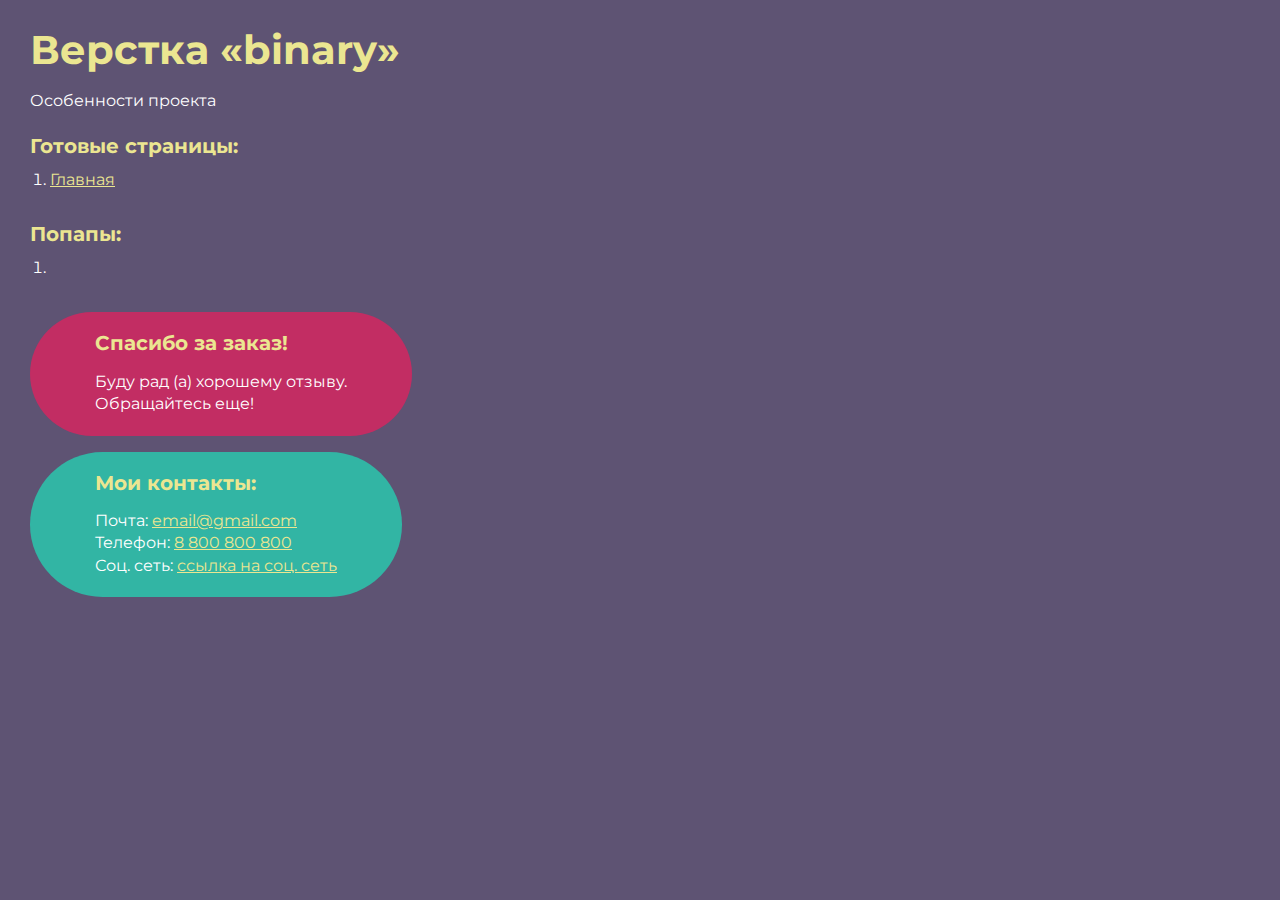
<file: 111/index.html>
<!DOCTYPE html>
<html>

<head>
	<meta charset="UTF-8">
	<meta name="viewport" content="width=device-width, initial-scale=1.0">
	<title>Верстка «binary»</title>
</head>

<body>
	<div class="rootpage">
		<h1>Верстка «binary»</h1>
		<div class="rootpage__info">
			Особенности проекта
		</div>
		<h2>Готовые страницы:</h2>
		<ol class="rootpage__list">
			<li><a target="_blank" href="home.html">Главная</a></li>
		</ol>
		<h2>Попапы:</h2>
		<ol class="rootpage__list">
			<li><a target="_blank" href="home.html#"></a></li>
		</ol>
		<div class="rootpage__tnx">
			<h2>Спасибо за заказ!</h2>
			<p>Буду рад (а) хорошему отзыву.</p>
			<p>Обращайтесь еще!</p>
		</div>
		<div class="rootpage__contacts">
			<h2>Мои контакты:</h2>
			<p>Почта: <a href="mailto:email@gmail.com">email@gmail.com</a></p>
			<p>Телефон: <a href="tel:8800800800">8 800 800 800</a></p>
			<p>Соц. сеть: <a href="">ссылка на соц. сеть</a></p>
		</div>
	</div>
</body>
<style>
	@charset "UTF-8";
	@import url("https://fonts.googleapis.com/css?family=Montserrat:regular,700&display=swap");

	*,
	*::before,
	*::after {
		padding: 0px;
		margin: 0px;
		border: 0px;
		box-sizing: border-box;
	}

	html,
	body {
		height: 100%;
		margin: 0;
		padding: 0;
		min-width: 320px;
		width: 100%;
		color: #fff;
		background-color: #5e5373;
	}

	body {
		font-family: Montserrat;
		font-size: 100%;
		line-height: 1;
		font-size: 1rem;
	}

	a {
		text-decoration: underline;
		color: #ebe691
	}

	a:visited {
		text-decoration: underline;
		color: #aaa768;
	}

	a:hover {
		text-decoration: none;
	}

	ul li {
		list-style: none;
	}

	img {
		vertical-align: top;
	}

	.wrapper {
		width: 100%;
		min-height: 100%;
		overflow: hidden;
	}

	.rootpage {
		padding: 30px;
		display: flex;
		flex-direction: column;
		align-items: flex-start;
	}

	@media (max-width: 767px) {
		.rootpage {
			padding: 30px 15px;
		}
	}

	h1 {
		color: #ebe691;
		font-size: 2.5rem;
		margin: 0px 0px 1.25rem 0px;
	}

	@media (max-width: 767px) {
		h1 {
			font-size: 1.85rem;
			margin: 0px 0px 1.25rem 0px;
		}
	}

	h2 {
		color: #ebe691;
		font-size: 1.25rem;
		margin: 0px 0px 1rem 0px;
	}

	@media (max-width: 767px) {
		h2 {
			font-size: 1.125rem;
			margin: 0px 0px 1rem 0px;
		}
	}

	.rootpage__info {
		line-height: 140%;
		margin: 0px 0px 1.5rem 0px;
	}

	.rootpage__list {
		margin: 0px 0px 2.25rem 1.25rem;
	}

	.rootpage__list li:not(:last-child) {
		margin: 0px 0px 15px 0px;
	}

	.rootpage__contacts,
	.rootpage__tnx {
		border-radius: 200px;
		padding: 20px 65px;
		line-height: 140%;
	}

	@media (max-width: 767px) {

		.rootpage__contacts,
		.rootpage__tnx {
			border-radius: 40px;
			padding: 20px;
		}
	}

	.rootpage__contacts {
		background: #32b5a4;

	}

	.rootpage__contacts a {
		color: #ebe691;
	}

	.rootpage__tnx {
		background: #c22d63;
		margin: 0px 0px 1rem 0px;
	}
</style>

</html>
</file>
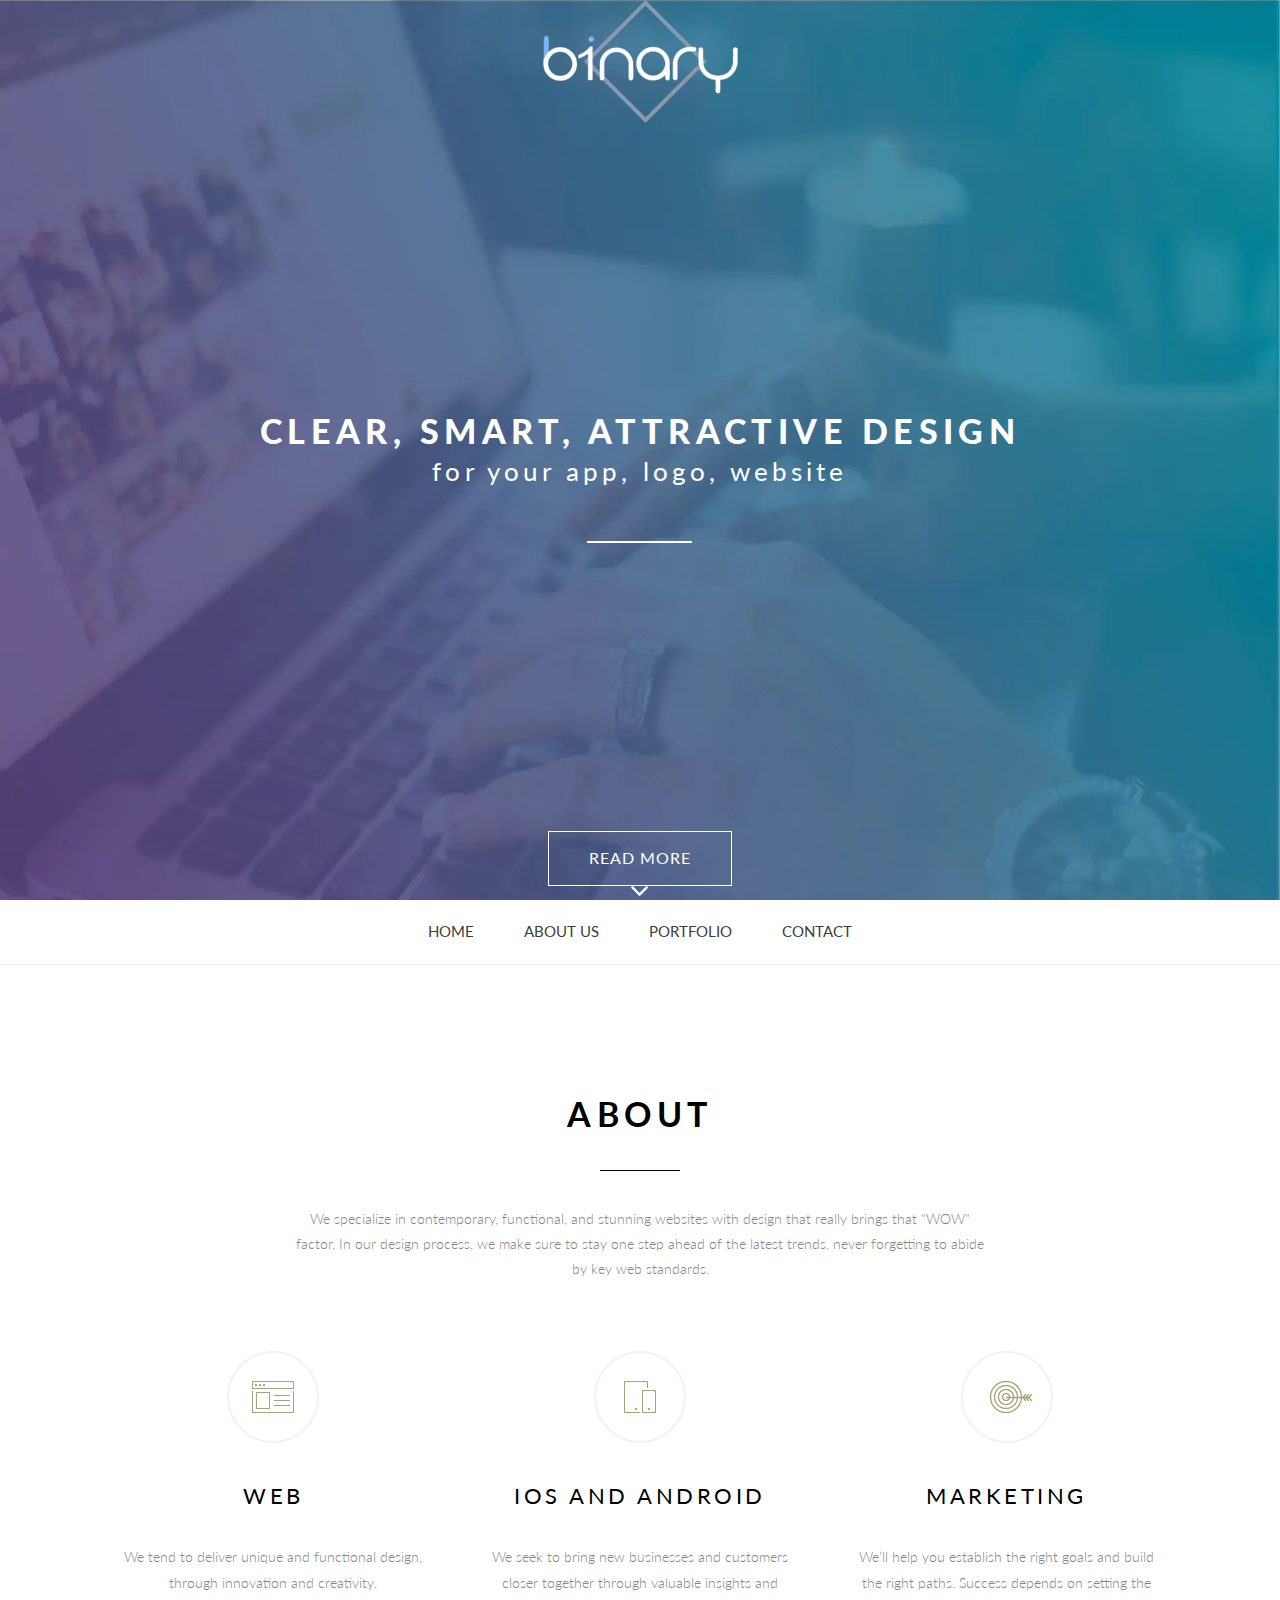
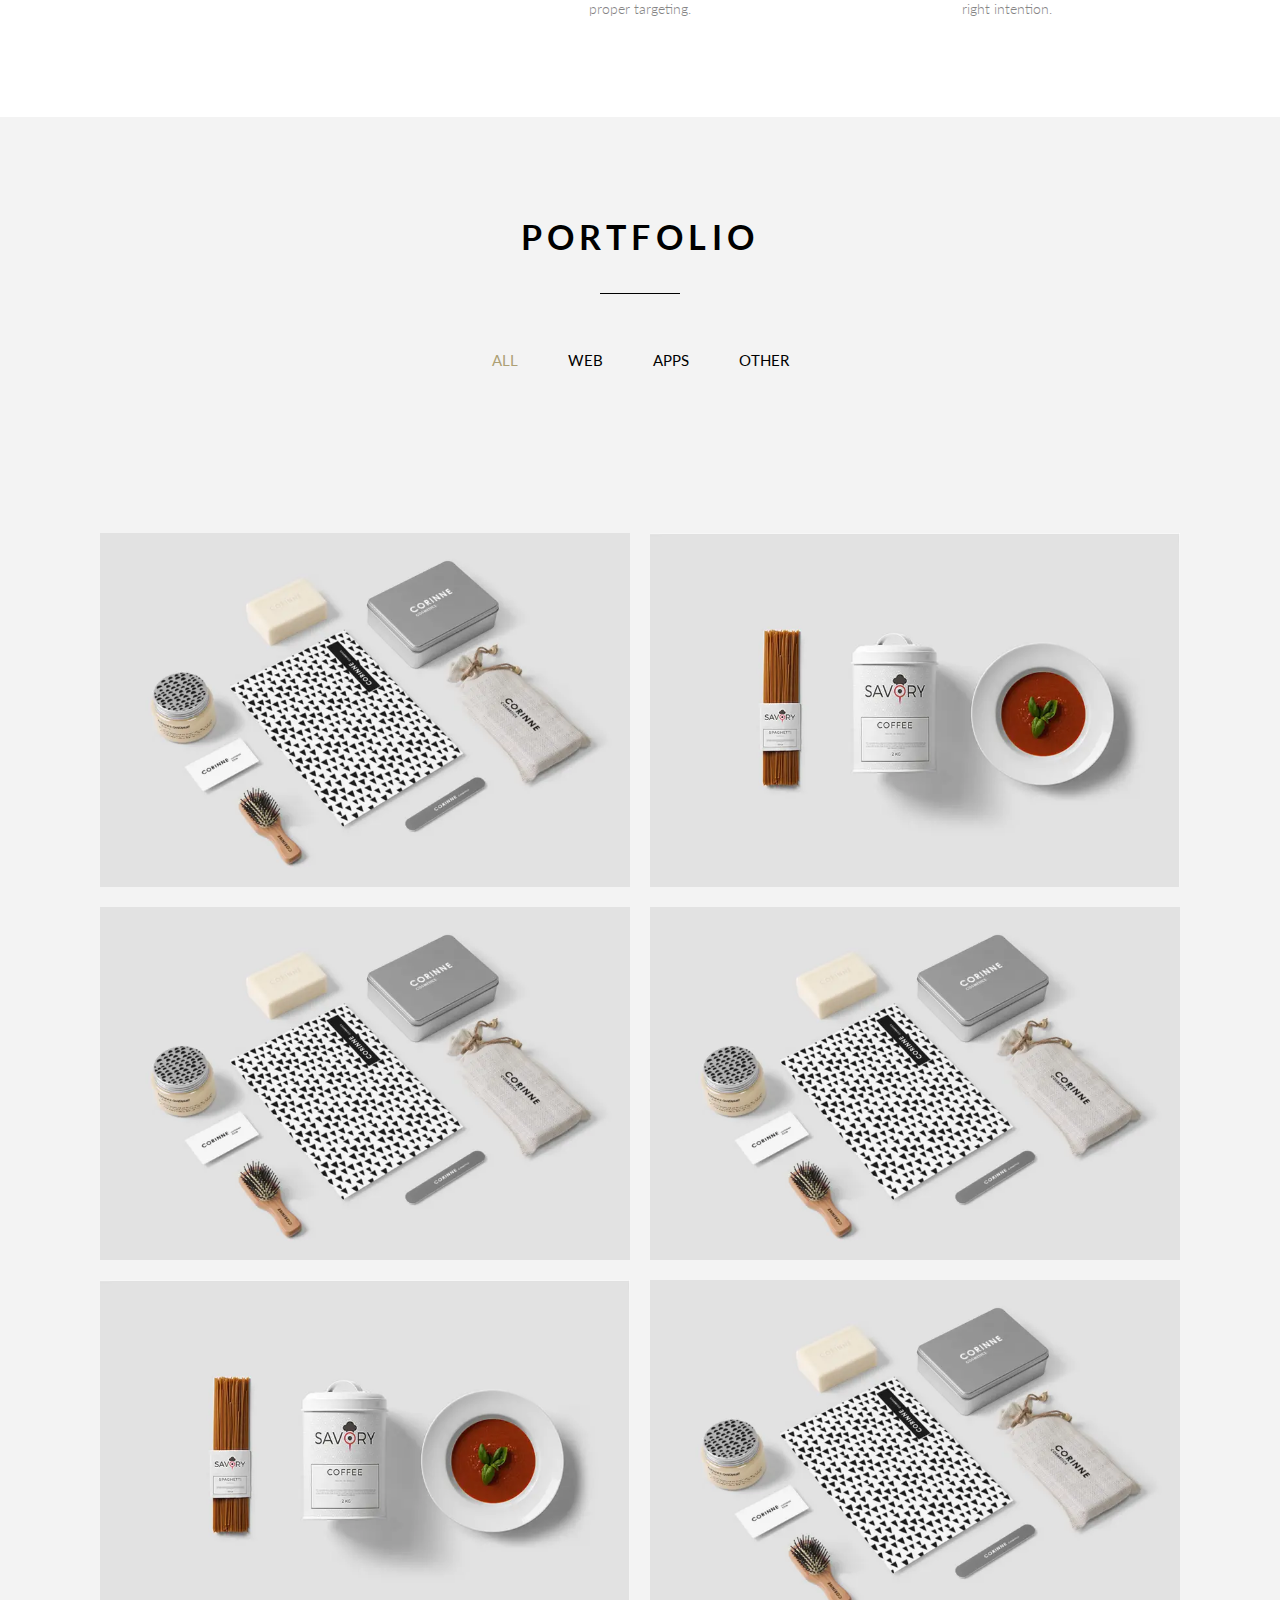
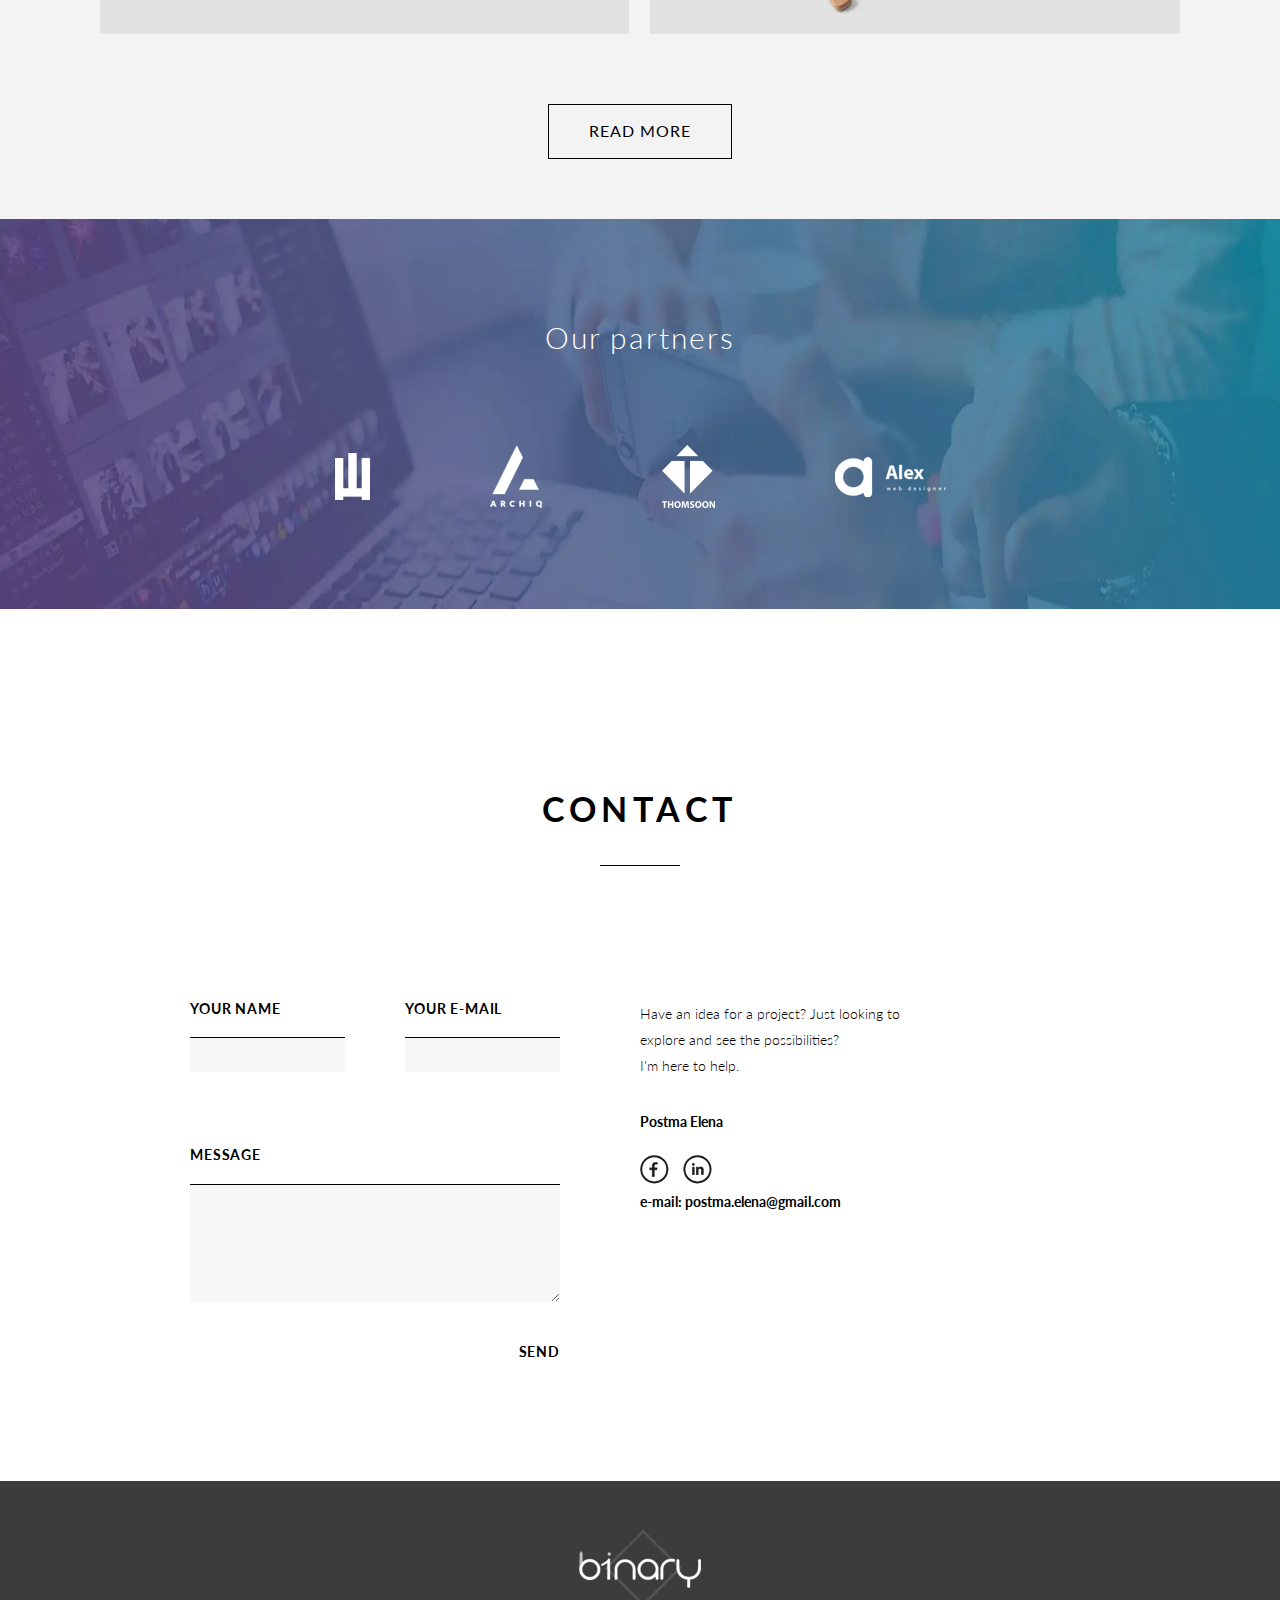
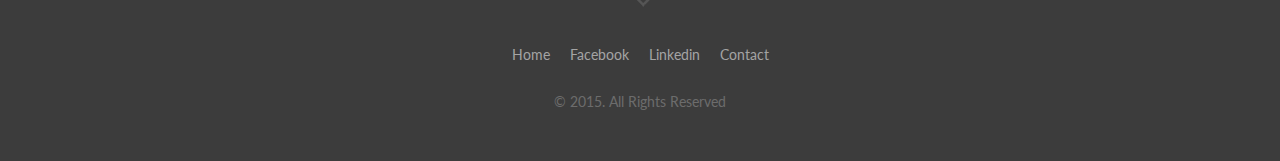
<file: 111/home.html>
<!DOCTYPE html>
<html lang="en">

<head>
	<title>Binary</title>
	<meta charset="UTF-8">
	<meta name="format-detection" content="telephone=no">
	<!-- <style>body{opacity: 0;}</style> -->
	<link rel="stylesheet" href="css/style.min.css?_v=20220428210020">
	<link rel="shortcut icon" href="favicon.ico">
	<!-- <meta name="robots" content="noindex, nofollow"> -->
	<meta name="viewport" content="width=device-width, initial-scale=1.0">
</head>

<body>
	<div class="wrapper">
		<main class="page">
			<section class="binary">
				<div data-fullscreen class="binary__skin">
					<picture><source srcset="img/mainblock/bg.webp" type="image/webp"><img class="binary__bg" src="img/mainblock/bg.jpg" alt=""></picture>
					<div class="binary__logo">
						<picture><source srcset="img/logo.webp" type="image/webp"><img src="img/logo.png" alt=""></picture>
					</div>
					<div class="binary__text">
						<div class="binary__text-title">
							<h1>Clear, smart, attractive design</h1>
						</div>
						<div class="binary__text-subtitle">
							<p>for your app, logo, website</p>
						</div>
					</div>
					<div class="binary__bottom">
						<div class="binary__button button button-white">
							<a href=""><span>READ MORE</span></a>
						</div>
						<div class="binary__arrow">
							<a href=""><picture><source srcset="img/icons/arrow-down.webp" type="image/webp"><img src="img/icons/arrow-down.png" alt=""></picture></a>
						</div>
					</div>
				</div>
			</section>
			<section class="about">
				<nav class="about__nav">
					<ul class="about__nav-list nav">
						<li><a href="">home</a></li>
						<li><a href="">about us</a></li>
						<li><a href="">portfolio</a></li>
						<li><a href="">contact</a></li>
					</ul>
				</nav>
				<div class="about__container">
					<div class="about__text">
						<div class="about__text-title title">
							<h2>about</h2>
						</div>
						<div class="about__text-content content">
							<p>We specialize in contemporary, functional, and stunning websites with design that really brings that "WOW" factor.
								In our design process, we make sure to stay one step ahead of the latest trends,
								never forgetting to abide by key web standards.</p>
						</div>
					</div>
					<div class="about__bottom">
						<div class="about__column">
							<div class="about__column-img">
								<picture><source srcset="img/about/01.webp" type="image/webp"><img src="img/about/01.png" alt=""></picture>
							</div>
							<div class="about__column-title">
								<p>web</p>
							</div>
							<div class="about__column-content">
								<p>We tend to deliver unique and
									functional design, through
									innovation and creativity.</p>
							</div>
						</div>
						<div class="about__column">
							<div class="about__column-img">
								<picture><source srcset="img/about/02.webp" type="image/webp"><img src="img/about/02.png" alt=""></picture>
							</div>
							<div class="about__column-title">
								<p>iOS AND ANDROID</p>
							</div>
							<div class="about__column-content">
								<p>We seek to bring new businesses and
									customers closer together through valuable
									insights and proper targeting.</p>
							</div>
						</div>
						<div class="about__column">
							<div class="about__column-img">
								<picture><source srcset="img/about/03.webp" type="image/webp"><img class="bow" src="img/about/03.png" alt=""></picture>
							</div>
							<div class="about__column-title">
								<p>MARKETING</p>
							</div>
							<div class="about__column-content">
								<p>We’ll help you establish the right goals
									and build the right paths. Success depends
									on setting the right intention.</p>
							</div>
						</div>
					</div>
				</div>
			</section>
			<section class="portfolio">
				<div class="portfolio__container">
					<div class="portfolio__title title">
						<h2>PORTFOLIO</h2>
					</div>
					<div data-tabs class="portfolio__nav tabs">
						<ul data-tabs-titles class="portfolio__nav-list nav tabs__navigation">
							<li class="tabs__title _tab-active">all</li>
							<li class="tabs__title">web</li>
							<li class="tabs__title">apps</li>
							<li class="tabs__title">other</li>
						</ul>
						<div data-tabs-body class="tabs__content">
							<div class="tabs__body">
								<div class="tabs__body">
									<div data-gallery class="portfolio__gallery gallery">
										<a href="img/portfolio/01.png" class="gallery-image"><picture><source srcset="img/portfolio/01.webp" type="image/webp"><img src="img/portfolio/01.png" alt=""></picture></a>
										<a href="img/portfolio/02.png" class="gallery-image"><picture><source srcset="img/portfolio/02.webp" type="image/webp"><img src="img/portfolio/02.png" alt=""></picture></a>
										<a href="img/portfolio/01.png" class="gallery-image"><picture><source srcset="img/portfolio/01.webp" type="image/webp"><img src="img/portfolio/01.png" alt=""></picture></a>
										<a href="img/portfolio/01.png" class="gallery-image"><picture><source srcset="img/portfolio/01.webp" type="image/webp"><img src="img/portfolio/01.png" alt=""></picture></a>
										<a href="img/portfolio/02.png" class="gallery-image"><picture><source srcset="img/portfolio/02.webp" type="image/webp"><img src="img/portfolio/02.png" alt=""></picture></a>
										<a href="img/portfolio/01.png" class="gallery-image"><picture><source srcset="img/portfolio/01.webp" type="image/webp"><img src="img/portfolio/01.png" alt=""></picture></a>
									</div>
								</div>
							</div>
							<div class="tabs__body">
								<div data-gallery class="portfolio__gallery gallery">
									<a href="img/portfolio/01.png" class="gallery-image"><picture><source srcset="img/portfolio/01.webp" type="image/webp"><img src="img/portfolio/01.png" alt=""></picture></a>
									<a href="img/portfolio/01.png" class="gallery-image"><picture><source srcset="img/portfolio/01.webp" type="image/webp"><img src="img/portfolio/01.png" alt=""></picture></a>
									<a href="img/portfolio/01.png" class="gallery-image"><picture><source srcset="img/portfolio/01.webp" type="image/webp"><img src="img/portfolio/01.png" alt=""></picture></a>
									<a href="img/portfolio/01.png" class="gallery-image"><picture><source srcset="img/portfolio/01.webp" type="image/webp"><img src="img/portfolio/01.png" alt=""></picture></a>
								</div>
							</div>
							<div class="tabs__body">
								<div data-gallery class="portfolio__gallery gallery">
									<a href="img/portfolio/02.png" class="gallery-image"><picture><source srcset="img/portfolio/02.webp" type="image/webp"><img src="img/portfolio/02.png" alt=""></picture></a>
									<a href="img/portfolio/02.png" class="gallery-image"><picture><source srcset="img/portfolio/02.webp" type="image/webp"><img src="img/portfolio/02.png" alt=""></picture></a>
								</div>
							</div>
							<div class="tabs__body">
								<div data-gallery class="portfolio__gallery gallery">
									<a href="img/portfolio/02.png" class="gallery-image"><picture><source srcset="img/portfolio/02.webp" type="image/webp"><img src="img/portfolio/02.png" alt=""></picture></a>
								</div>
							</div>
						</div>
					</div>
					<div class="portfolio__button button button-black">
						<a href=""><span>READ MORE</span></a>
					</div>
				</div>
			</section>
			<section class="partners">
				<div class="partners__skin">
					<picture><source srcset="img/partners/bg.webp" type="image/webp"><img class="partners__bg" src="img/partners/bg.jpg" alt=""></picture>
					<div class="partners__title">
						<h3>Our partners</h3>
					</div>
					<div class="partners__logos">
						<picture><source srcset="img/partners/01.webp" type="image/webp"><img class="partners__logos-image" src="img/partners/01.png" alt=""></picture>
						<picture><source srcset="img/partners/02.webp" type="image/webp"><img class="partners__logos-image" src="img/partners/02.png" alt=""></picture>
						<picture><source srcset="img/partners/03.webp" type="image/webp"><img class="partners__logos-image" src="img/partners/03.png" alt=""></picture>
						<picture><source srcset="img/partners/04.webp" type="image/webp"><img class="partners__logos-image" src="img/partners/04.png" alt=""></picture>
					</div>
				</div>
			</section>
			<section class="contact">
				<div class="contact__container">
					<div class="contact__title title">
						<h2>contact</h2>
					</div>
					<div class="contact__bottom">
						<form action="" class="contact__form">
							<div class="contact__form-top">
								<div class="contact__form-name">
									<div class="contact__form-title">
										YOUR NAME
									</div>
									<input autocomplete="off" type="text" name="form[]" data-error="Ошибка" placeholder="" class="input">
								</div>
								<div class="contact__form-mail">
									<div class="contact__form-title">
										YOUR E-MAIL
									</div>
									<input autocomplete="off" type="text" name="form[]" data-error="Ошибка" placeholder="" class="input">
								</div>
							</div>
							<div class="contact__form-message">
								<div class="contact__form-title">
									MESSAGE
								</div>
								<textarea autocomplete="off" name="form[]" placeholder="" data-error="Ошибка" class="input"></textarea>
							</div>
							<div class="contact__form-button">
								<button type="button" class="contact__form-title">SEND</button>
							</div>
						</form>
						<div class="contact__social">
							<div class="contact__social-text">
								Have an idea for a project? Just looking to
								explore and see the possibilities?<br>
								I'm here to help.
							</div>
							<div class="contact__social-name">
								Postma Elena
							</div>
							<div class="contact__social-icons">
								<img src="img/icons/social/01.svg" alt="">
								<img src="img/icons/social/02.svg" alt="">
							</div>
							<div class="contact__social-email">
								e-mail: postma.elena@gmail.com
							</div>
						</div>
					</div>
				</div>
			</section>
		</main>
		<footer class="footer">
			<div class="footer__skin">
				<div class="footer__logo">
					<picture><source srcset="img/logo-footer.webp" type="image/webp"><img src="img/logo-footer.png" alt=""></picture>
				</div>
				<div class="footer__nav">
					<ul class="footer__nav-list">
						<li><a href="">Home</a></li>
						<li><a href="">Facebook</a></li>
						<li><a href="">Linkedin</a></li>
						<li><a href="">Contact</a></li>
					</ul>
				</div>
				<div class="footer__copyright">
					<p>© 2015. All Rights Reserved</p>
				</div>
			</div>
		</footer>
	</div>
	<!-- 
<div id="popup" aria-hidden="true" class="popup">
	<div class="popup__wrapper">
		<div class="popup__content">
			<button data-close type="button" class="popup__close">Закрыть</button>
			<div class="popup__text">
			</div>
		</div>
	</div>
</div>
 -->

	<script src="js/app.min.js?_v=20220428210020"></script>
</body>

</html>
</file>
<file: 111/css/style.min.css>
@charset "UTF-8";@import url(https://fonts.googleapis.com/css?family=Lato:300,regular,700,900&display=swap);*{padding:0;margin:0;border:0}*,:after,:before{-webkit-box-sizing:border-box;box-sizing:border-box}body,html{height:100%;min-width:320px}body{color:#868585;line-height:1;font-family:Lato;font-size:.875rem;-ms-text-size-adjust:100%;-moz-text-size-adjust:100%;-webkit-text-size-adjust:100%;-webkit-font-smoothing:antialiased;-moz-osx-font-smoothing:grayscale}button,input,textarea{font-family:Lato;font-size:inherit}button{cursor:pointer;color:inherit;background-color:inherit}a{color:inherit}a:link,a:visited{text-decoration:none}a:hover{text-decoration:none}ul li{list-style:none}img{vertical-align:top}h1,h2,h3,h4,h5,h6{font-weight:inherit;font-size:inherit}.lock body{overflow:hidden;-ms-touch-action:none;touch-action:none}.wrapper{min-height:100%;display:-webkit-box;display:-ms-flexbox;display:flex;-webkit-box-orient:vertical;-webkit-box-direction:normal;-ms-flex-direction:column;flex-direction:column;overflow:hidden}.wrapper>main{-webkit-box-flex:1;-ms-flex:1 1 auto;flex:1 1 auto}.wrapper>*{min-width:0}[class*=__container]{max-width:68.75rem;-webkit-box-sizing:content-box;box-sizing:content-box;margin:0 auto;padding:0 .9375rem}[class*=-ibg]{position:relative}[class*=-ibg] img{position:absolute;width:100%;height:100%;top:0;left:0;-o-object-fit:cover;object-fit:cover}[class*=-ibg_contain] img{-o-object-fit:contain;object-fit:contain}.footer__skin{background-color:#3c3c3c;display:-webkit-box;display:-ms-flexbox;display:flex;-webkit-box-orient:vertical;-webkit-box-direction:normal;-ms-flex-direction:column;flex-direction:column;-webkit-box-pack:center;-ms-flex-pack:center;justify-content:center;-webkit-box-align:center;-ms-flex-align:center;align-items:center}.footer__logo{padding:48px 0 40px 0}.footer__nav-list{display:-webkit-box;display:-ms-flexbox;display:flex;line-height:1.2;font-weight:400;color:#a4a4a4;margin:0 0 30px 0}.footer__nav-list li{margin:0 10px}.footer__nav-list li:hover{text-decoration:underline}.footer__copyright{line-height:1.2;font-weight:400;color:#6c6c6c;margin:0 0 50px 0}.binary__skin{min-width:100vw;min-height:100vh;min-height:calc(var(--vh,1vh) * 100);display:-webkit-box;display:-ms-flexbox;display:flex;-webkit-box-orient:vertical;-webkit-box-direction:normal;-ms-flex-direction:column;flex-direction:column;-webkit-box-pack:justify;-ms-flex-pack:justify;justify-content:space-between;-webkit-box-align:center;-ms-flex-align:center;align-items:center;position:relative}.binary__bg{position:absolute;width:100%;height:100%;top:0;left:0}.binary__logo{-webkit-box-flex:0;-ms-flex:0 1 27%;flex:0 1 27%;display:-webkit-box;display:-ms-flexbox;display:flex;-webkit-box-orient:vertical;-webkit-box-direction:normal;-ms-flex-direction:column;flex-direction:column;-webkit-box-pack:end;-ms-flex-pack:end;justify-content:flex-end;position:relative;z-index:5;height:25%;height:-webkit-fill-available}.binary__text{position:relative;z-index:5;-webkit-box-flex:1;-ms-flex:1 1 auto;flex:1 1 auto;display:-webkit-box;display:-ms-flexbox;display:flex;-webkit-box-orient:vertical;-webkit-box-direction:normal;-ms-flex-direction:column;flex-direction:column;-webkit-box-pack:center;-ms-flex-pack:center;justify-content:center;-webkit-box-align:center;-ms-flex-align:center;align-items:center;height:50%;height:-webkit-fill-available}.binary__text::after{content:"";width:105px;height:2px;background-color:#fff;margin:50px 0 0 0}.binary__text-title{font-size:34px;line-height:40px;font-weight:900;text-transform:uppercase;letter-spacing:.16em;color:#fff;text-align:center}.binary__text-subtitle{font-size:26px;line-height:40px;font-weight:400;text-transform:none;letter-spacing:.16em;color:#fff;text-align:center}.binary__bottom{position:relative;z-index:5;-webkit-box-flex:0;-ms-flex:0 1 25%;flex:0 1 25%;display:-webkit-box;display:-ms-flexbox;display:flex;-webkit-box-orient:vertical;-webkit-box-direction:normal;-ms-flex-direction:column;flex-direction:column;-webkit-box-pack:justify;-ms-flex-pack:justify;justify-content:space-between;height:25%;height:-webkit-fill-available}.button{font-size:16px;line-height:1.2;font-weight:400;letter-spacing:.06em}.button a{display:inline-block;padding:16px 40px 18px;-webkit-transition:all .5s ease 0s;-o-transition:all .5s ease 0s;transition:all .5s ease 0s}.button a:hover{background-color:rgba(173,160,116,.5137254902)}.button-white{color:#fff}.button-white a{border:solid #fff 1px}.button-black{color:#000}.button-black a{border:solid #000 1px}.binary__arrow{text-align:center;position:relative;-webkit-animation:arrow-down 3s infinite ease;animation:arrow-down 3s infinite ease}@-webkit-keyframes arrow-down{0%{top:0}50%{top:-20px}100%{top:0}}@keyframes arrow-down{0%{top:0}50%{top:-20px}100%{top:0}}.about__nav{-webkit-box-shadow:0 1px 0 0 rgba(0,0,0,.05);box-shadow:0 1px 0 0 rgba(0,0,0,.05);margin:0 0 130px 0}.nav{font-size:15px;line-height:1.2;font-weight:400;color:#3c3c3c;text-transform:uppercase;display:-webkit-box;display:-ms-flexbox;display:flex;-webkit-box-pack:center;-ms-flex-pack:center;justify-content:center;-webkit-box-align:center;-ms-flex-align:center;align-items:center}.nav li{margin:22px 25px 24px;-webkit-transition:all .3s ease 0s;-o-transition:all .3s ease 0s;transition:all .3s ease 0s}.nav li:hover{font-weight:700;color:#ada074}.title{font-size:34px;line-height:1.2;font-weight:700;text-transform:uppercase;letter-spacing:.16em;color:#000;display:-webkit-box;display:-ms-flexbox;display:flex;-webkit-box-orient:vertical;-webkit-box-direction:normal;-ms-flex-direction:column;flex-direction:column;-webkit-box-pack:center;-ms-flex-pack:center;justify-content:center;-webkit-box-align:center;-ms-flex-align:center;align-items:center}.title::after{content:"";width:80px;height:1px;background-color:#000;margin:35px 0 35px}.about__text-content{max-width:690px;margin:0 auto 70px}.content{line-height:25px;font-weight:300;text-align:center}.about__bottom{display:-webkit-box;display:-ms-flexbox;display:flex}.about__column{-webkit-box-flex:0;-ms-flex:0 1 33.333%;flex:0 1 33.333%;display:-webkit-box;display:-ms-flexbox;display:flex;-webkit-box-orient:vertical;-webkit-box-direction:normal;-ms-flex-direction:column;flex-direction:column;-webkit-box-pack:center;-ms-flex-pack:center;justify-content:center;-webkit-box-align:center;-ms-flex-align:center;align-items:center}.about__column-img{min-height:92px;min-width:92px;border:solid #f2f2f2 2px;border-radius:50%;display:-webkit-box;display:-ms-flexbox;display:flex;-webkit-box-orient:vertical;-webkit-box-direction:normal;-ms-flex-direction:column;flex-direction:column;-webkit-box-pack:center;-ms-flex-pack:center;justify-content:center;-webkit-box-align:center;-ms-flex-align:center;align-items:center;margin:0 0 40px 0}.bow{margin:0 0 0 9px}.about__column-title{font-size:22px;line-height:1.2;font-weight:400;letter-spacing:.16em;color:#000;text-transform:uppercase;text-align:center;margin:0 0 35px 0}.about__column-content{line-height:26px;font-weight:300;margin:0 0 95px 0;text-align:center;padding:0 30px;-webkit-box-flex:1;-ms-flex:1 1 auto;flex:1 1 auto}.portfolio{background-color:#f3f3f3}.portfolio__title{padding:100px 0 0 0}.portfolio__nav-list{margin:0 0 130px 0}.portfolio__gallery{display:-webkit-box;display:-ms-flexbox;display:flex;-ms-flex-wrap:wrap;flex-wrap:wrap;margin:0 0 60px 0}.portfolio__gallery a{padding:10px}.portfolio__gallery a img{width:100%}.gallery-image{-webkit-box-flex:0;-ms-flex:0 1 50%;flex:0 1 50%}.portfolio__button{text-align:center;padding:0 0 60px 0}.tabs__title{color:#000;cursor:pointer}._tab-active{color:#ada074}.partners__skin{width:100vw;min-height:390px}.partners__bg{position:absolute;width:100%;min-height:390px}.partners__title{position:relative;z-index:5;font-size:30.4px;line-height:1.2;font-weight:300;letter-spacing:.06em;color:#fff;text-align:center;padding:100px 0 90px 0}.partners__logos{position:relative;z-index:5;display:-webkit-box;display:-ms-flexbox;display:flex;-webkit-box-pack:center;-ms-flex-pack:center;justify-content:center;-webkit-box-align:center;-ms-flex-align:center;align-items:center}.partners__logos .partners__logos-image{margin:0 60px}.contact__title{margin:180px 0 100px 0}.contact__bottom{display:-webkit-box;display:-ms-flexbox;display:flex;margin:0 100px}.contact__form{-webkit-box-flex:0;-ms-flex:0 0 50%;flex:0 0 50%;padding:0 80px 0 0}.contact__form-top{display:-webkit-box;display:-ms-flexbox;display:flex;margin:0 0 75px 0}.contact__form-name{-webkit-box-flex:0;-ms-flex:0 1 50%;flex:0 1 50%;margin:0 60px 0 0}.contact__form-title{font-size:14px;line-height:1.2;font-weight:700;text-transform:uppercase;letter-spacing:.06em;color:#000;margin:0 0 20px 0}input{width:100%;min-height:35px;background-color:#f8f7f7;border-top:#000 solid 1px}.contact__form-mail{-webkit-box-flex:0;-ms-flex:0 1 50%;flex:0 1 50%}.contact__form-message{-webkit-box-flex:0;-ms-flex:0 1 100%;flex:0 1 100%;margin:0 0 40px 0}.contact__form-message textarea{width:100%;min-height:118px;background-color:#f8f7f7;border-top:#000 solid 1px}.contact__form-button{text-align:right;margin:0 0 100px 0}.contact__social{-webkit-box-flex:0;-ms-flex:0 1 50%;flex:0 1 50%}.contact__social-text{line-height:26px;font-weight:300;color:#000;max-width:260px;margin:0 0 30px 0}.contact__social-name{line-height:26px;font-weight:700;color:#000;max-width:260px;margin:0 0 20px 0}.contact__social-icons{margin:0 0 5px 0}.contact__social-icons img{margin:0 10px 0 0}.contact__social-email{line-height:26px;font-weight:700;color:#000;max-width:260px;margin:0 0 20px 0}@font-face{font-family:lg;src:url([data-uri]) format("woff2"),url([data-uri]) format("woff");font-weight:400;font-style:normal;font-display:block}.lg-icon{font-family:lg!important;speak:never;font-style:normal;font-weight:400;font-variant:normal;text-transform:none;line-height:1;-webkit-font-smoothing:antialiased;-moz-osx-font-smoothing:grayscale}.lg-container{font-family:system-ui,-apple-system,"Segoe UI",Roboto,"Helvetica Neue",Arial,"Noto Sans","Liberation Sans",sans-serif,"Apple Color Emoji","Segoe UI Emoji","Segoe UI Symbol","Noto Color Emoji"}.lg-next,.lg-prev{background-color:rgba(0,0,0,.45);border-radius:2px;color:#999;cursor:pointer;display:block;font-size:22px;margin-top:-10px;padding:8px 10px 9px;position:absolute;top:50%;z-index:1080;outline:0;border:none}.lg-next.disabled,.lg-prev.disabled{opacity:0!important;cursor:default}.lg-next:hover:not(.disabled),.lg-prev:hover:not(.disabled){color:#fff}.lg-single-item .lg-next,.lg-single-item .lg-prev{display:none}.lg-next{right:20px}.lg-next:before{content:"\e095"}.lg-prev{left:20px}.lg-prev:after{content:"\e094"}@-webkit-keyframes lg-right-end{0%{left:0}50%{left:-30px}100%{left:0}}@keyframes lg-right-end{0%{left:0}50%{left:-30px}100%{left:0}}@-webkit-keyframes lg-left-end{0%{left:0}50%{left:30px}100%{left:0}}@keyframes lg-left-end{0%{left:0}50%{left:30px}100%{left:0}}.lg-outer.lg-right-end .lg-object{-webkit-animation:lg-right-end .3s;animation:lg-right-end .3s;position:relative}.lg-outer.lg-left-end .lg-object{-webkit-animation:lg-left-end .3s;animation:lg-left-end .3s;position:relative}.lg-toolbar{z-index:1082;left:0;position:absolute;top:0;width:100%}.lg-media-overlap .lg-toolbar{background-image:-webkit-gradient(linear,left bottom,left top,from(rgba(0,0,0,0)),to(rgba(0,0,0,.4)));background-image:-o-linear-gradient(bottom,rgba(0,0,0,0),rgba(0,0,0,.4));background-image:linear-gradient(0deg,rgba(0,0,0,0),rgba(0,0,0,.4))}.lg-toolbar .lg-icon{color:#999;cursor:pointer;float:right;font-size:24px;height:47px;line-height:27px;padding:10px 0;text-align:center;width:50px;text-decoration:none!important;outline:medium none;will-change:color;-webkit-transition:color .2s linear;-o-transition:color .2s linear;transition:color .2s linear;background:0 0;border:none;-webkit-box-shadow:none;box-shadow:none}.lg-toolbar .lg-icon.lg-icon-18{font-size:18px}.lg-toolbar .lg-icon:hover{color:#fff}.lg-toolbar .lg-close:after{content:"\e070"}.lg-toolbar .lg-maximize{font-size:22px}.lg-toolbar .lg-maximize:after{content:"\e90a"}.lg-toolbar .lg-download:after{content:"\e0f2"}.lg-sub-html{color:#eee;font-size:16px;padding:10px 40px;text-align:center;z-index:1080;opacity:0;-webkit-transition:opacity .2s ease-out 0s;-o-transition:opacity .2s ease-out 0s;transition:opacity .2s ease-out 0s}.lg-sub-html h4{margin:0;font-size:13px;font-weight:700}.lg-sub-html p{font-size:12px;margin:5px 0 0}.lg-sub-html a{color:inherit}.lg-sub-html a:hover{text-decoration:underline}.lg-media-overlap .lg-sub-html{background-image:-webkit-gradient(linear,left top,left bottom,from(rgba(0,0,0,0)),to(rgba(0,0,0,.6)));background-image:-o-linear-gradient(top,rgba(0,0,0,0),rgba(0,0,0,.6));background-image:linear-gradient(180deg,rgba(0,0,0,0),rgba(0,0,0,.6))}.lg-item .lg-sub-html{position:absolute;bottom:0;right:0;left:0}.lg-error-msg{font-size:14px;color:#999}.lg-counter{color:#999;display:inline-block;font-size:16px;padding-left:20px;padding-top:12px;height:47px;vertical-align:middle}.lg-closing .lg-next,.lg-closing .lg-prev,.lg-closing .lg-sub-html,.lg-closing .lg-toolbar{opacity:0;-webkit-transition:-webkit-transform .08 cubic-bezier(0,0,.25,1) 0s,opacity .08 cubic-bezier(0,0,.25,1) 0s,color .08 linear;-o-transition:-o-transform .08 cubic-bezier(0,0,.25,1) 0s,opacity .08 cubic-bezier(0,0,.25,1) 0s,color .08 linear;-webkit-transition:opacity .08 cubic-bezier(0,0,.25,1) 0s,color .08 linear,-webkit-transform .08 cubic-bezier(0,0,.25,1) 0s;transition:opacity .08 cubic-bezier(0,0,.25,1) 0s,color .08 linear,-webkit-transform .08 cubic-bezier(0,0,.25,1) 0s;-o-transition:transform .08 cubic-bezier(0,0,.25,1) 0s,opacity .08 cubic-bezier(0,0,.25,1) 0s,color .08 linear;transition:transform .08 cubic-bezier(0,0,.25,1) 0s,opacity .08 cubic-bezier(0,0,.25,1) 0s,color .08 linear;transition:transform .08 cubic-bezier(0,0,.25,1) 0s,opacity .08 cubic-bezier(0,0,.25,1) 0s,color .08 linear,-webkit-transform .08 cubic-bezier(0,0,.25,1) 0s}body:not(.lg-from-hash) .lg-outer.lg-start-zoom .lg-item:not(.lg-zoomable) .lg-img-wrap,body:not(.lg-from-hash) .lg-outer.lg-start-zoom .lg-item:not(.lg-zoomable) .lg-video-cont{opacity:0;-ms-transform:scale3d(.5,.5,.5);-webkit-transform:scale3d(.5,.5,.5);transform:scale3d(.5,.5,.5);will-change:transform,opacity;-webkit-transition:-webkit-transform 250ms cubic-bezier(0,0,.25,1) 0s,opacity 250ms cubic-bezier(0,0,.25,1)!important;-o-transition:-o-transform 250ms cubic-bezier(0,0,.25,1) 0s,opacity 250ms cubic-bezier(0,0,.25,1)!important;-webkit-transition:opacity 250ms cubic-bezier(0,0,.25,1),-webkit-transform 250ms cubic-bezier(0,0,.25,1) 0s!important;transition:opacity 250ms cubic-bezier(0,0,.25,1),-webkit-transform 250ms cubic-bezier(0,0,.25,1) 0s!important;-o-transition:transform 250ms cubic-bezier(0,0,.25,1) 0s,opacity 250ms cubic-bezier(0,0,.25,1)!important;transition:transform 250ms cubic-bezier(0,0,.25,1) 0s,opacity 250ms cubic-bezier(0,0,.25,1)!important;transition:transform 250ms cubic-bezier(0,0,.25,1) 0s,opacity 250ms cubic-bezier(0,0,.25,1),-webkit-transform 250ms cubic-bezier(0,0,.25,1) 0s!important}body:not(.lg-from-hash) .lg-outer.lg-start-zoom .lg-item:not(.lg-zoomable).lg-complete .lg-img-wrap,body:not(.lg-from-hash) .lg-outer.lg-start-zoom .lg-item:not(.lg-zoomable).lg-complete .lg-video-cont{opacity:1;-ms-transform:scale3d(1,1,1);-webkit-transform:scale3d(1,1,1);transform:scale3d(1,1,1)}.lg-group:after{content:"";display:table;clear:both}.lg-container{display:none;outline:0}.lg-container.lg-show{display:block}.lg-on{scroll-behavior:unset}.lg-hide-sub-html .lg-sub-html,.lg-next,.lg-pager-outer,.lg-prev,.lg-toolbar{opacity:0;will-change:transform,opacity;-webkit-transition:-webkit-transform .25s cubic-bezier(0,0,.25,1) 0s,opacity .25s cubic-bezier(0,0,.25,1) 0s;-o-transition:-o-transform .25s cubic-bezier(0,0,.25,1) 0s,opacity .25s cubic-bezier(0,0,.25,1) 0s;-webkit-transition:opacity .25s cubic-bezier(0,0,.25,1) 0s,-webkit-transform .25s cubic-bezier(0,0,.25,1) 0s;transition:opacity .25s cubic-bezier(0,0,.25,1) 0s,-webkit-transform .25s cubic-bezier(0,0,.25,1) 0s;-o-transition:transform .25s cubic-bezier(0,0,.25,1) 0s,opacity .25s cubic-bezier(0,0,.25,1) 0s;transition:transform .25s cubic-bezier(0,0,.25,1) 0s,opacity .25s cubic-bezier(0,0,.25,1) 0s;transition:transform .25s cubic-bezier(0,0,.25,1) 0s,opacity .25s cubic-bezier(0,0,.25,1) 0s,-webkit-transform .25s cubic-bezier(0,0,.25,1) 0s}.lg-show-in .lg-next,.lg-show-in .lg-pager-outer,.lg-show-in .lg-prev,.lg-show-in .lg-toolbar{opacity:1}.lg-show-in.lg-hide-sub-html .lg-sub-html{opacity:1}.lg-show-in .lg-hide-items .lg-prev{opacity:0;-webkit-transform:translate3d(-10px,0,0);transform:translate3d(-10px,0,0)}.lg-show-in .lg-hide-items .lg-next{opacity:0;-webkit-transform:translate3d(10px,0,0);transform:translate3d(10px,0,0)}.lg-show-in .lg-hide-items .lg-toolbar{opacity:0;-webkit-transform:translate3d(0,-10px,0);transform:translate3d(0,-10px,0)}.lg-show-in .lg-hide-items.lg-hide-sub-html .lg-sub-html{opacity:0;-webkit-transform:translate3d(0,20px,0);transform:translate3d(0,20px,0)}.lg-outer{width:100%;height:100%;position:fixed;top:0;left:0;z-index:1050;text-align:left;opacity:.001;outline:0;will-change:auto;overflow:hidden;-webkit-transition:opacity .15s ease 0s;-o-transition:opacity .15s ease 0s;transition:opacity .15s ease 0s}.lg-outer *{-webkit-box-sizing:border-box;box-sizing:border-box}.lg-outer.lg-zoom-from-image{opacity:1}.lg-outer.lg-visible{opacity:1}.lg-outer.lg-css3 .lg-item:not(.lg-start-end-progress).lg-current,.lg-outer.lg-css3 .lg-item:not(.lg-start-end-progress).lg-next-slide,.lg-outer.lg-css3 .lg-item:not(.lg-start-end-progress).lg-prev-slide{-webkit-transition-duration:inherit!important;-o-transition-duration:inherit!important;transition-duration:inherit!important;-webkit-transition-timing-function:inherit!important;-o-transition-timing-function:inherit!important;transition-timing-function:inherit!important}.lg-outer.lg-css3.lg-dragging .lg-item.lg-current,.lg-outer.lg-css3.lg-dragging .lg-item.lg-next-slide,.lg-outer.lg-css3.lg-dragging .lg-item.lg-prev-slide{-webkit-transition-duration:0s!important;-o-transition-duration:0s!important;transition-duration:0s!important;opacity:1}.lg-outer.lg-grab img.lg-object{cursor:-webkit-grab;cursor:-o-grab;cursor:-ms-grab;cursor:grab}.lg-outer.lg-grabbing img.lg-object{cursor:move;cursor:-webkit-grabbing;cursor:-o-grabbing;cursor:-ms-grabbing;cursor:grabbing}.lg-outer .lg-content{position:absolute;top:0;left:0;right:0;bottom:0}.lg-outer .lg-inner{width:100%;position:absolute;left:0;top:0;bottom:0;-webkit-transition:opacity 0s;-o-transition:opacity 0s;transition:opacity 0s;white-space:nowrap}.lg-outer .lg-item{will-change:transform,opacity;display:none!important}.no-webp .lg-outer .lg-item:not(.lg-start-end-progress){background:url([data-uri]) no-repeat scroll center center transparent}.lg-outer.lg-css3 .lg-current,.lg-outer.lg-css3 .lg-next-slide,.lg-outer.lg-css3 .lg-prev-slide{display:inline-block!important}.lg-outer.lg-css .lg-current{display:inline-block!important}.lg-outer .lg-img-wrap,.lg-outer .lg-item{display:inline-block;text-align:center;position:absolute;width:100%;height:100%}.lg-outer .lg-img-wrap:before,.lg-outer .lg-item:before{content:"";display:inline-block;height:100%;vertical-align:middle}.lg-outer .lg-img-wrap{position:absolute;left:0;right:0;top:0;bottom:0;white-space:nowrap;font-size:0}.lg-outer .lg-item.lg-complete{background-image:none}.lg-outer .lg-item.lg-current{z-index:1060}.lg-outer .lg-object{display:inline-block;vertical-align:middle;max-width:100%;max-height:100%;width:auto;height:auto;position:relative}.lg-outer .lg-empty-html .lg-sub-html,.lg-outer .lg-empty-html.lg-sub-html{display:none}.lg-outer.lg-hide-download .lg-download{opacity:.75;pointer-events:none}.lg-outer .lg-first-slide .lg-dummy-img{position:absolute;top:50%;left:50%}.lg-outer.lg-components-open:not(.lg-zoomed) .lg-components{-webkit-transform:translate3d(0,0,0);transform:translate3d(0,0,0);opacity:1}.lg-outer.lg-components-open:not(.lg-zoomed) .lg-sub-html{opacity:1;-webkit-transition:opacity .2s ease-out .15s;-o-transition:opacity .2s ease-out .15s;transition:opacity .2s ease-out .15s}.lg-backdrop{position:fixed;top:0;left:0;right:0;bottom:0;z-index:1040;background-color:#000;opacity:0;will-change:auto;-webkit-transition:opacity 333ms ease-in 0s;-o-transition:opacity 333ms ease-in 0s;transition:opacity 333ms ease-in 0s}.lg-backdrop.in{opacity:1}.lg-css3.lg-no-trans .lg-current,.lg-css3.lg-no-trans .lg-next-slide,.lg-css3.lg-no-trans .lg-prev-slide{-webkit-transition:none 0s ease 0s!important;-o-transition:none 0s ease 0s!important;transition:none 0s ease 0s!important}.lg-css3.lg-use-css3 .lg-item{-webkit-backface-visibility:hidden;backface-visibility:hidden}.lg-css3.lg-fade .lg-item{opacity:0}.lg-css3.lg-fade .lg-item.lg-current{opacity:1}.lg-css3.lg-fade .lg-item.lg-current,.lg-css3.lg-fade .lg-item.lg-next-slide,.lg-css3.lg-fade .lg-item.lg-prev-slide{-webkit-transition:opacity .1s ease 0s;-o-transition:opacity .1s ease 0s;transition:opacity .1s ease 0s}.lg-css3.lg-use-css3 .lg-item.lg-start-progress{-webkit-transition:-webkit-transform 1s cubic-bezier(.175,.885,.32,1.275) 0s;-o-transition:-o-transform 1s cubic-bezier(.175,.885,.32,1.275) 0s;transition:-webkit-transform 1s cubic-bezier(.175,.885,.32,1.275) 0s;-o-transition:transform 1s cubic-bezier(.175,.885,.32,1.275) 0s;transition:transform 1s cubic-bezier(.175,.885,.32,1.275) 0s;transition:transform 1s cubic-bezier(.175,.885,.32,1.275) 0s,-webkit-transform 1s cubic-bezier(.175,.885,.32,1.275) 0s}.lg-css3.lg-use-css3 .lg-item.lg-start-end-progress{-webkit-transition:-webkit-transform 1s cubic-bezier(0,0,.25,1) 0s;-o-transition:-o-transform 1s cubic-bezier(0,0,.25,1) 0s;transition:-webkit-transform 1s cubic-bezier(0,0,.25,1) 0s;-o-transition:transform 1s cubic-bezier(0,0,.25,1) 0s;transition:transform 1s cubic-bezier(0,0,.25,1) 0s;transition:transform 1s cubic-bezier(0,0,.25,1) 0s,-webkit-transform 1s cubic-bezier(0,0,.25,1) 0s}.lg-css3.lg-slide.lg-use-css3 .lg-item{opacity:0}.lg-css3.lg-slide.lg-use-css3 .lg-item.lg-prev-slide{-webkit-transform:translate3d(-100%,0,0);transform:translate3d(-100%,0,0)}.lg-css3.lg-slide.lg-use-css3 .lg-item.lg-next-slide{-webkit-transform:translate3d(100%,0,0);transform:translate3d(100%,0,0)}.lg-css3.lg-slide.lg-use-css3 .lg-item.lg-current{-webkit-transform:translate3d(0,0,0);transform:translate3d(0,0,0);opacity:1}.lg-css3.lg-slide.lg-use-css3 .lg-item.lg-current,.lg-css3.lg-slide.lg-use-css3 .lg-item.lg-next-slide,.lg-css3.lg-slide.lg-use-css3 .lg-item.lg-prev-slide{-webkit-transition:-webkit-transform 1s cubic-bezier(0,0,.25,1) 0s,opacity .1s ease 0s;-o-transition:-o-transform 1s cubic-bezier(0,0,.25,1) 0s,opacity .1s ease 0s;-webkit-transition:opacity .1s ease 0s,-webkit-transform 1s cubic-bezier(0,0,.25,1) 0s;transition:opacity .1s ease 0s,-webkit-transform 1s cubic-bezier(0,0,.25,1) 0s;-o-transition:transform 1s cubic-bezier(0,0,.25,1) 0s,opacity .1s ease 0s;transition:transform 1s cubic-bezier(0,0,.25,1) 0s,opacity .1s ease 0s;transition:transform 1s cubic-bezier(0,0,.25,1) 0s,opacity .1s ease 0s,-webkit-transform 1s cubic-bezier(0,0,.25,1) 0s}.lg-container{display:none}.lg-container.lg-show{display:block}.lg-container.lg-dragging-vertical .lg-backdrop{-webkit-transition-duration:0s!important;-o-transition-duration:0s!important;transition-duration:0s!important}.lg-container.lg-dragging-vertical .lg-css3 .lg-item.lg-current{-webkit-transition-duration:0s!important;-o-transition-duration:0s!important;transition-duration:0s!important;opacity:1}.lg-inline .lg-backdrop,.lg-inline .lg-outer{position:absolute}.lg-inline .lg-backdrop{z-index:1}.lg-inline .lg-outer{z-index:2}.lg-inline .lg-maximize:after{content:"\e909"}.lg-components{-webkit-transform:translate3d(0,100%,0);transform:translate3d(0,100%,0);will-change:transform;-webkit-transition:-webkit-transform .35s ease-out 0s;-o-transition:-o-transform .35s ease-out 0s;transition:-webkit-transform .35s ease-out 0s;-o-transition:transform .35s ease-out 0s;transition:transform .35s ease-out 0s;transition:transform .35s ease-out 0s,-webkit-transform .35s ease-out 0s;z-index:1080;position:absolute;bottom:0;right:0;left:0}@media (max-width:61.99875em){.footer__logo{padding:30px 0 20px 0}.footer__nav-list{margin:0 0 20px 0}.footer__copyright{margin:0 0 30px 0}.about__nav{margin:0 0 50px 0}.nav li{margin:17px 20px 19px}.title::after{margin:25px 0 25px}.about__text-content{margin:0 auto 35px}.about__column-img{margin:0 0 20px 0}.about__column-title{letter-spacing:.14em;margin:0 0 20px 0}.about__column-content{margin:0 0 35px 0;padding:0 15px}.portfolio__title{padding:50px 0 0 0}.portfolio__nav-list{margin:0 0 30px 0}.portfolio__gallery{margin:0 0 20px 0}.portfolio__button{padding:0 0 30px 0}.contact__title{margin:50px 0 20px 0}.contact__form{padding:0 30px 0 0}.contact__form-top{margin:0 0 20px 0}.contact__form-name{margin:0 20px 0 0}.contact__form-message{margin:0 0 20px 0}.contact__form-button{margin:0 0 30px 0}}@media (max-width:47.99875em){.footer__logo{padding:20px 0 15px 0}.footer__nav-list{margin:0 0 10px 0}.footer__copyright{margin:0 0 20px 0}.binary__text::after{margin:20px 0 0 0}.binary__text-title{font-size:25px;line-height:30px}.nav li{margin:13px 15px 15px}.title::after{margin:15px 0 15px}.about__text-content{margin:0 auto 25px}.about__bottom{-ms-flex-wrap:wrap;flex-wrap:wrap}.about__column{-webkit-box-flex:0;-ms-flex:0 1 100%;flex:0 1 100%}.about__column-img{margin:0 0 15px 0}.about__column-title{margin:0 0 10px 0}.about__column-content{margin:0 0 25px 0}.portfolio__title{padding:40px 0 0 0}.portfolio__nav-list{margin:0 0 20px 0}.portfolio__gallery a{padding:10px 0}.portfolio__gallery{margin:0 0 10px 0}.gallery-image{-webkit-box-flex:0;-ms-flex:0 1 100%;flex:0 1 100%}.partners__skin{min-height:290px}.partners__bg{min-height:290px}.partners__title{padding:40px 0 60px 0}.partners__logos .partners__logos-image{margin:0 33px 20px}.contact__title{margin:30px 0 10px 0}.contact__bottom{-ms-flex-wrap:wrap-reverse;flex-wrap:wrap-reverse;margin:0 0}.contact__form{-webkit-box-flex:1;-ms-flex:1 1 100%;flex:1 1 100%;padding:0}.contact__form-name{margin:0 40px 0 0}.contact__form-title{margin:0 0 15px 0}.contact__form-button{text-align:center}.contact__social{-webkit-box-flex:1;-ms-flex:1 1 100%;flex:1 1 100%;display:-webkit-box;display:-ms-flexbox;display:flex;-webkit-box-orient:vertical;-webkit-box-direction:normal;-ms-flex-direction:column;flex-direction:column;-webkit-box-pack:center;-ms-flex-pack:center;justify-content:center;-webkit-box-align:center;-ms-flex-align:center;align-items:center;text-align:center}.contact__social-text{max-width:none;margin:0 0 15px 0}.contact__social-name{margin:0 0 10px 0}.contact__social-icons img{margin:0 10px 0 10px}.contact__social-email{margin:0 0 35px 0}}@media (max-width:29.99875em){.about__nav{margin:0 0 30px 0}.nav li{font-size:12px;margin:10px 10px 12px}.portfolio__title{padding:30px 0 0 0}.portfolio__nav-list{margin:0 0 10px 0}.portfolio__button{padding:0 0 20px 0}.partners__title{padding:30px 0 50px 0}.partners__logos .partners__logos-image{margin:0 38px 25px}.partners__logos{-ms-flex-wrap:wrap;flex-wrap:wrap}.contact__form-name{margin:0 20px 0 0}}.webp .lg-outer .lg-item:not(.lg-start-end-progress){background:url([data-uri]) no-repeat scroll center center transparent}
</file>
